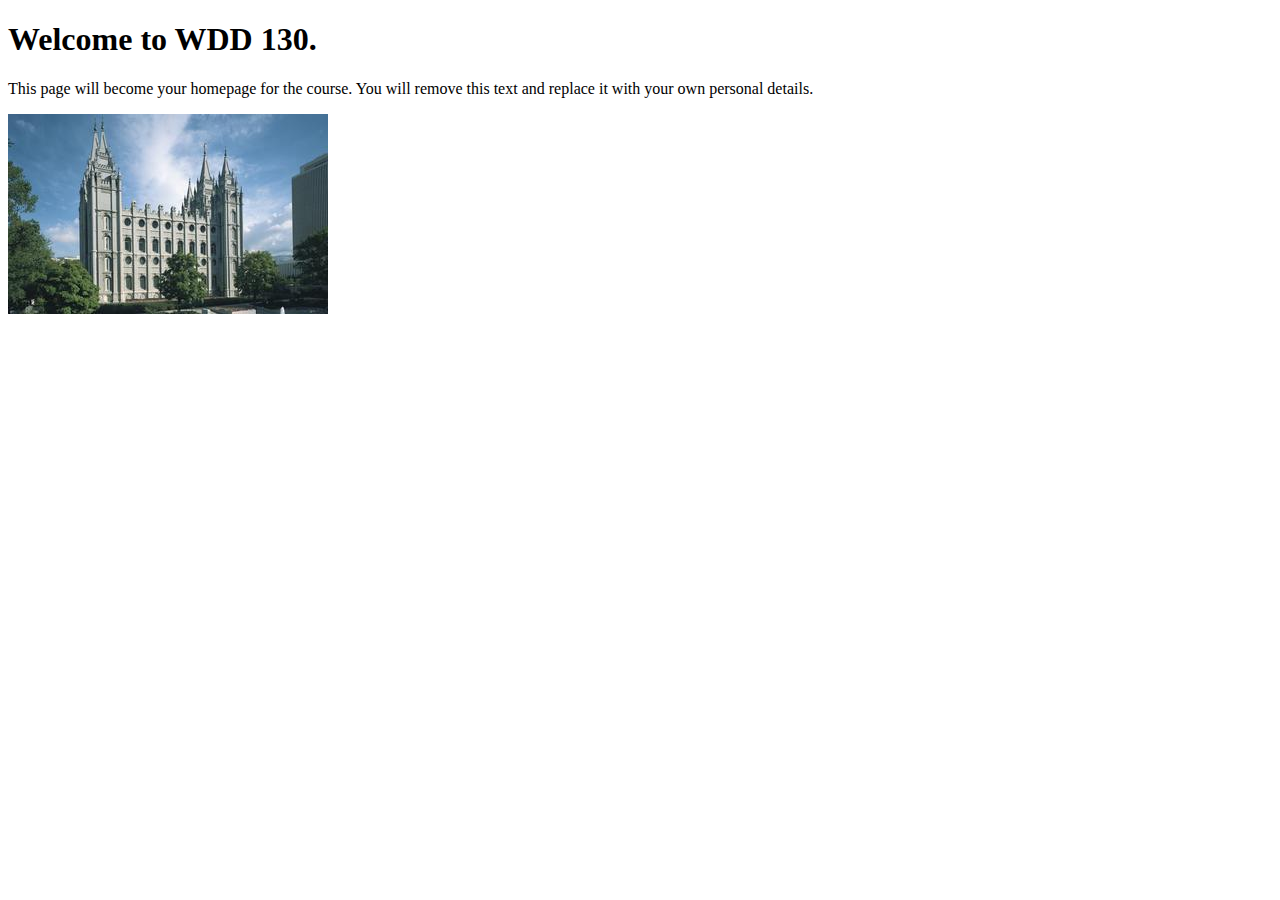
<file: index.html>
<!DOCTYPE html>
<html lang="en">
<head>
    <meta charset="UTF-8">
    <meta name="viewport" content="width=device-width, initial-scale=1.0">
    <title>WDD 130 | Personal Homepage</title>
</head>
<body>
    <h1>Welcome to WDD 130.</h1>
    <p>This page will become your homepage for the course. You will remove this text and replace it with your own personal details.</p>

    <img src="images/salt-lake-temple.jpg" alt="The Salt Lake Temple.">
</body>
</html>
</file>
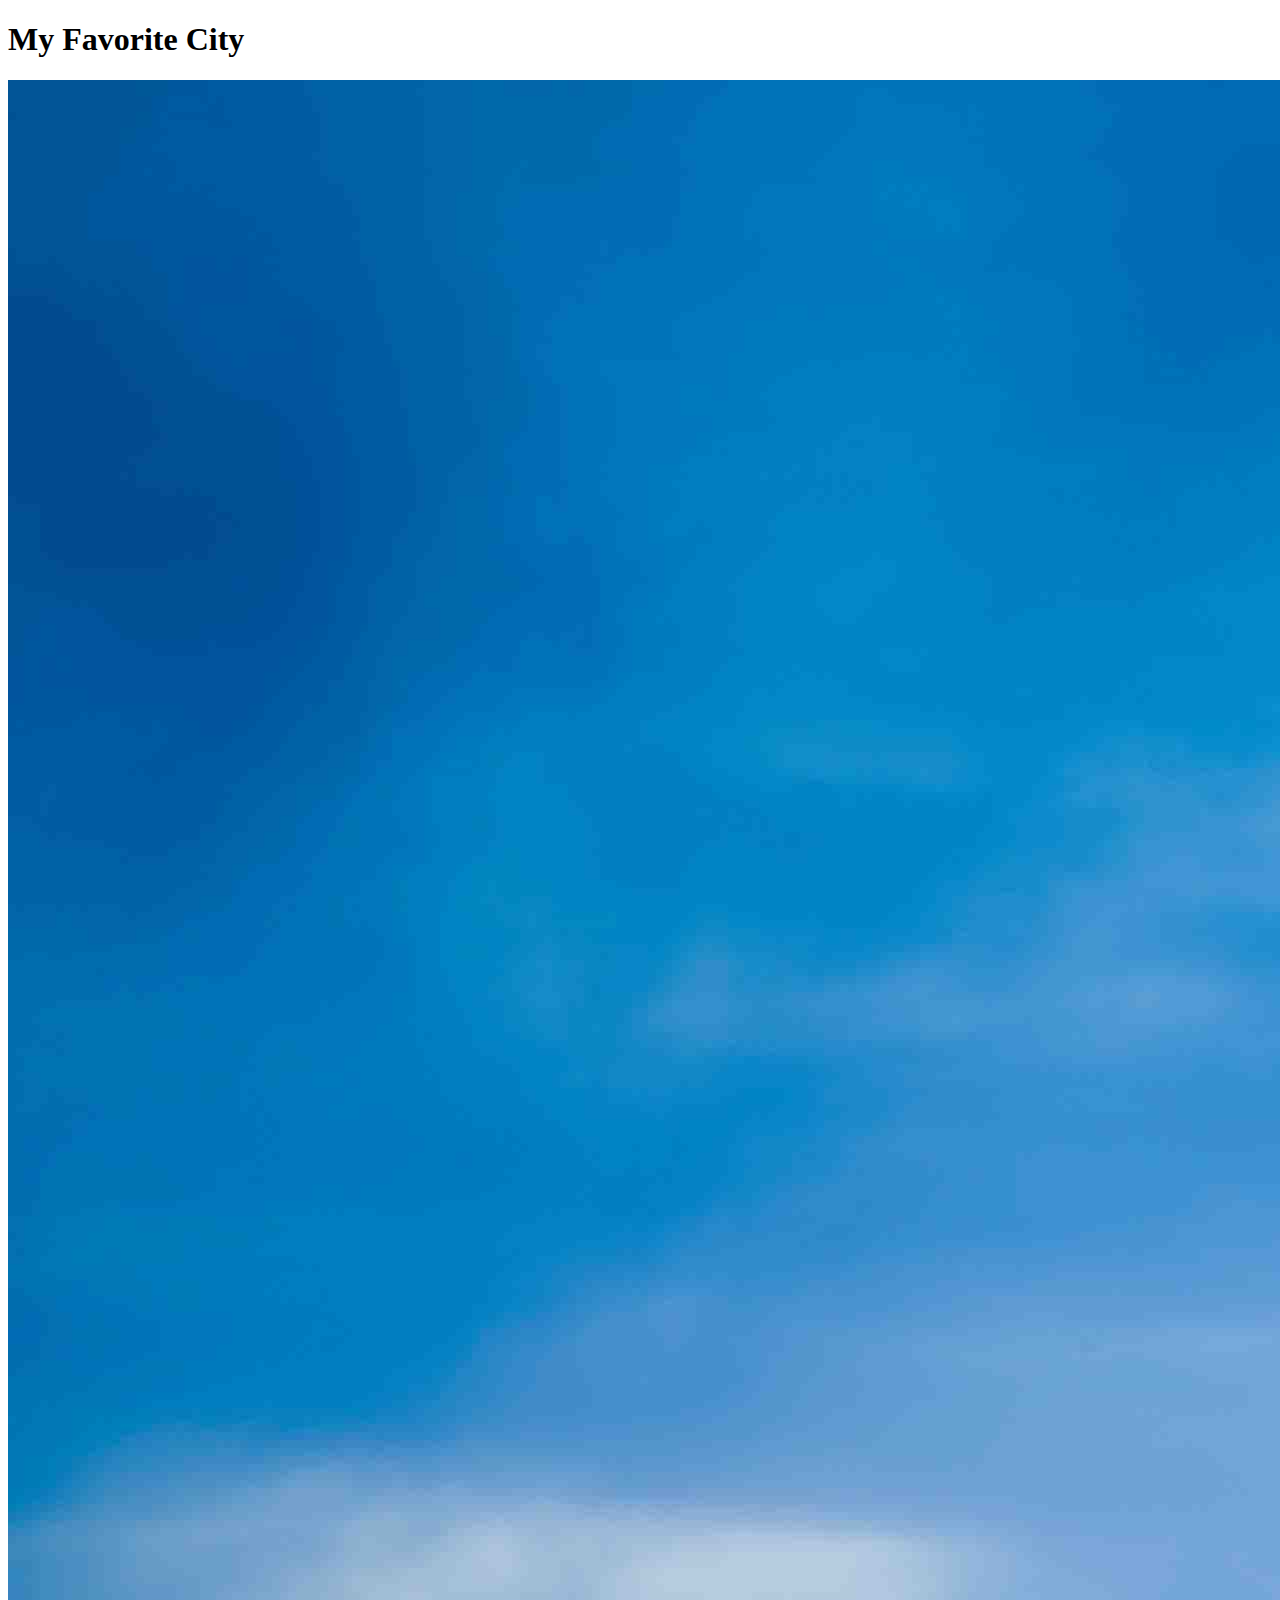
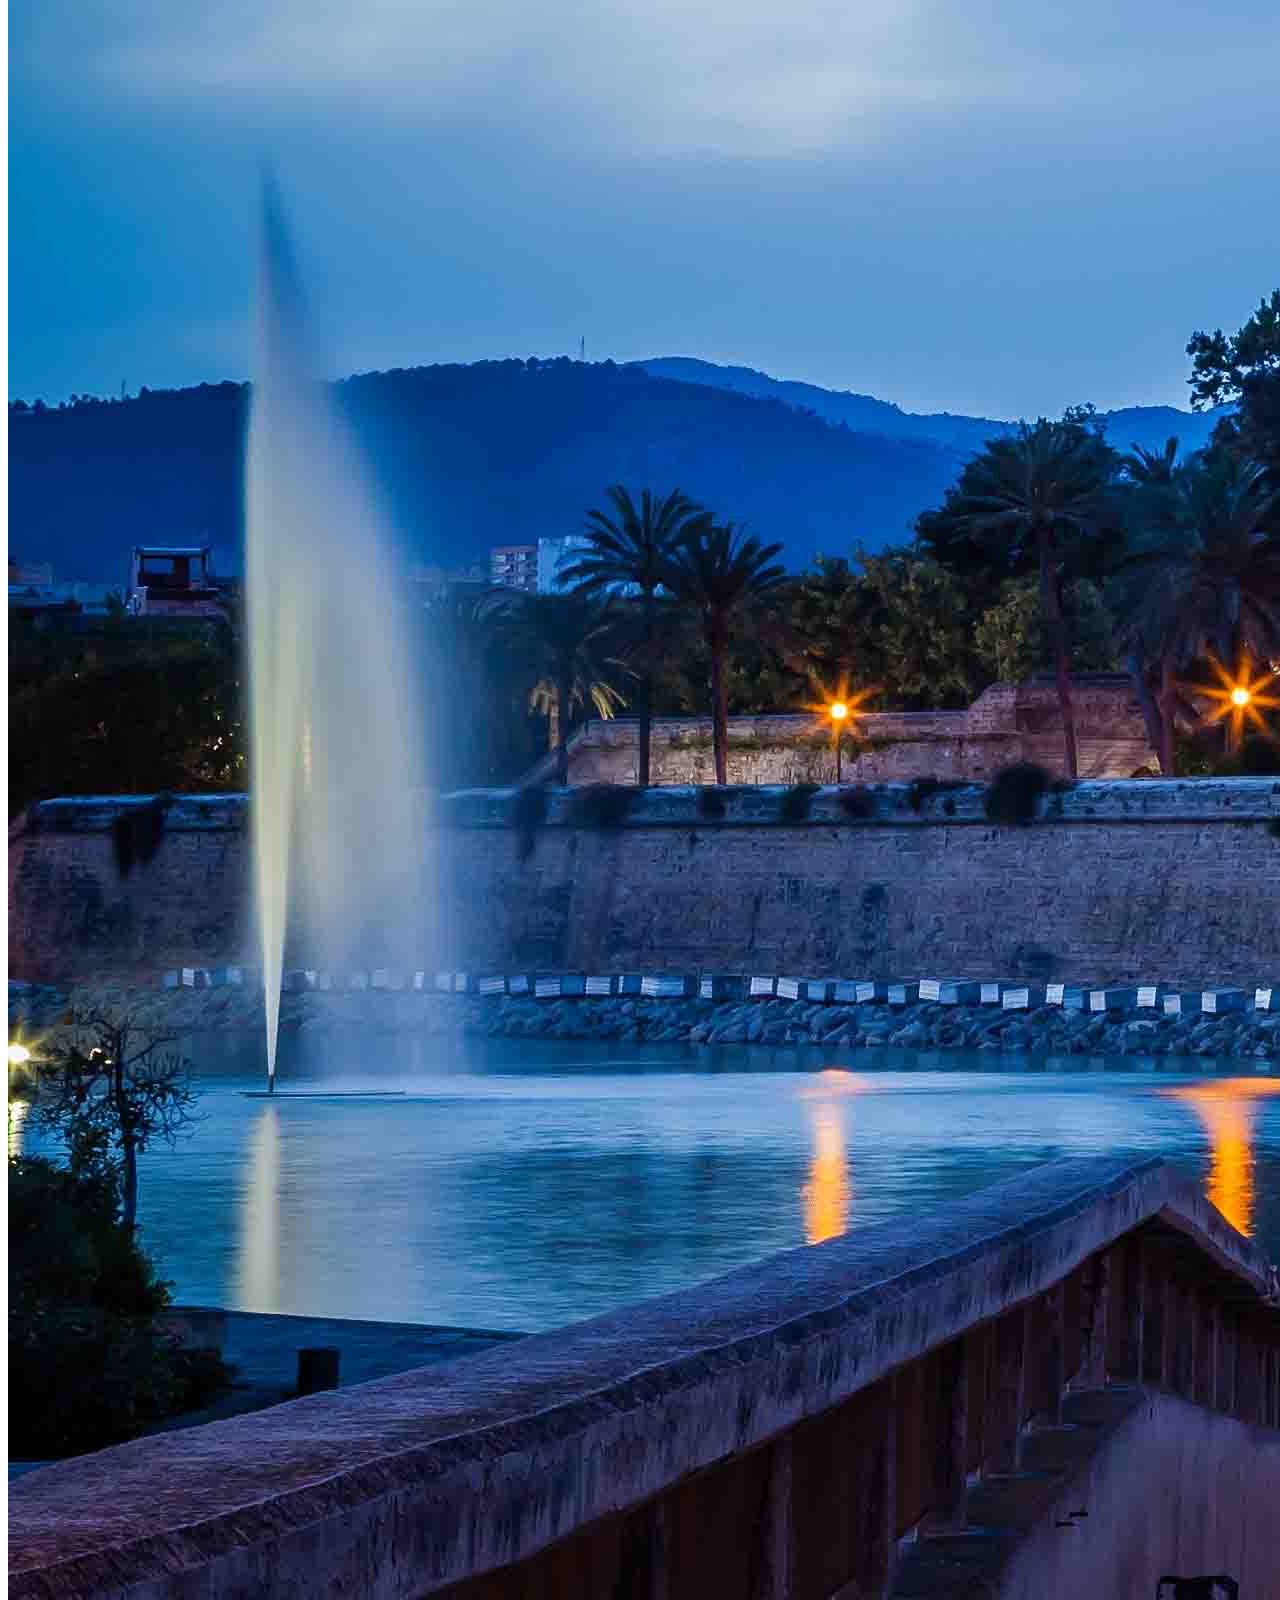
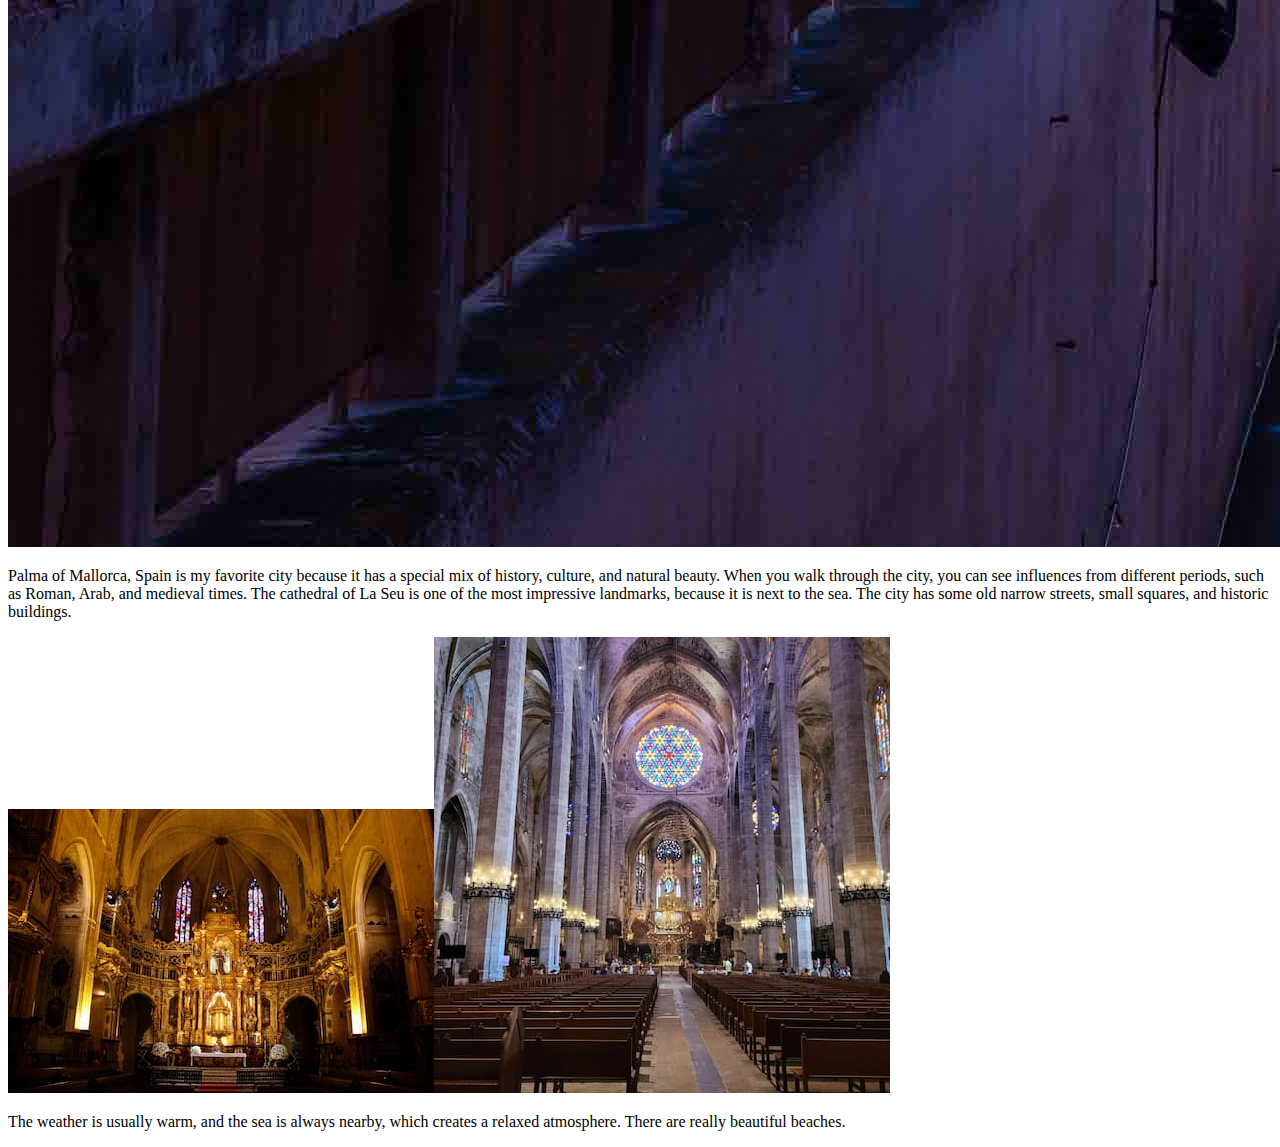
<file: week01/favorite-city.html>
<!DOCTYPE html>
<html lang="en">

<head>
    <meta charset="UTF-8">
    <meta name="viewport" content="width=device-width, initial-scale=1.0">
    <title>My Favorite City</title>
</head>

<body>
    <h1>My Favorite City</h1>
    <img src="images/catedral-palma.jpg" alt="Cathedral Le Seu in Palma de Mallorca, Spain.">
    <p>Palma of Mallorca, Spain is my favorite city because it has a special mix of history,
        culture, and natural beauty. When you walk through the city, you can see influences from
        different periods, such as Roman, Arab, and medieval times. The cathedral of La Seu is one
        of the most impressive landmarks, because it is next to the sea. The city has some old
        narrow streets, small squares, and historic buildings.</p>
    <img src="images/interior-of-the-cathedral-of-palma.jpg"
      alt="View in the interior of the cathedral of Palma"><img
      src="images/2-interior-of-the-cathedral-of-palma.jpg"
      alt="Interior of the cathedral of Palma">
    <p>The weather is usually warm, and the sea is always nearby, which creates a relaxed
        atmosphere. There are really beautiful beaches.</p>
</body>

</html>
</file>
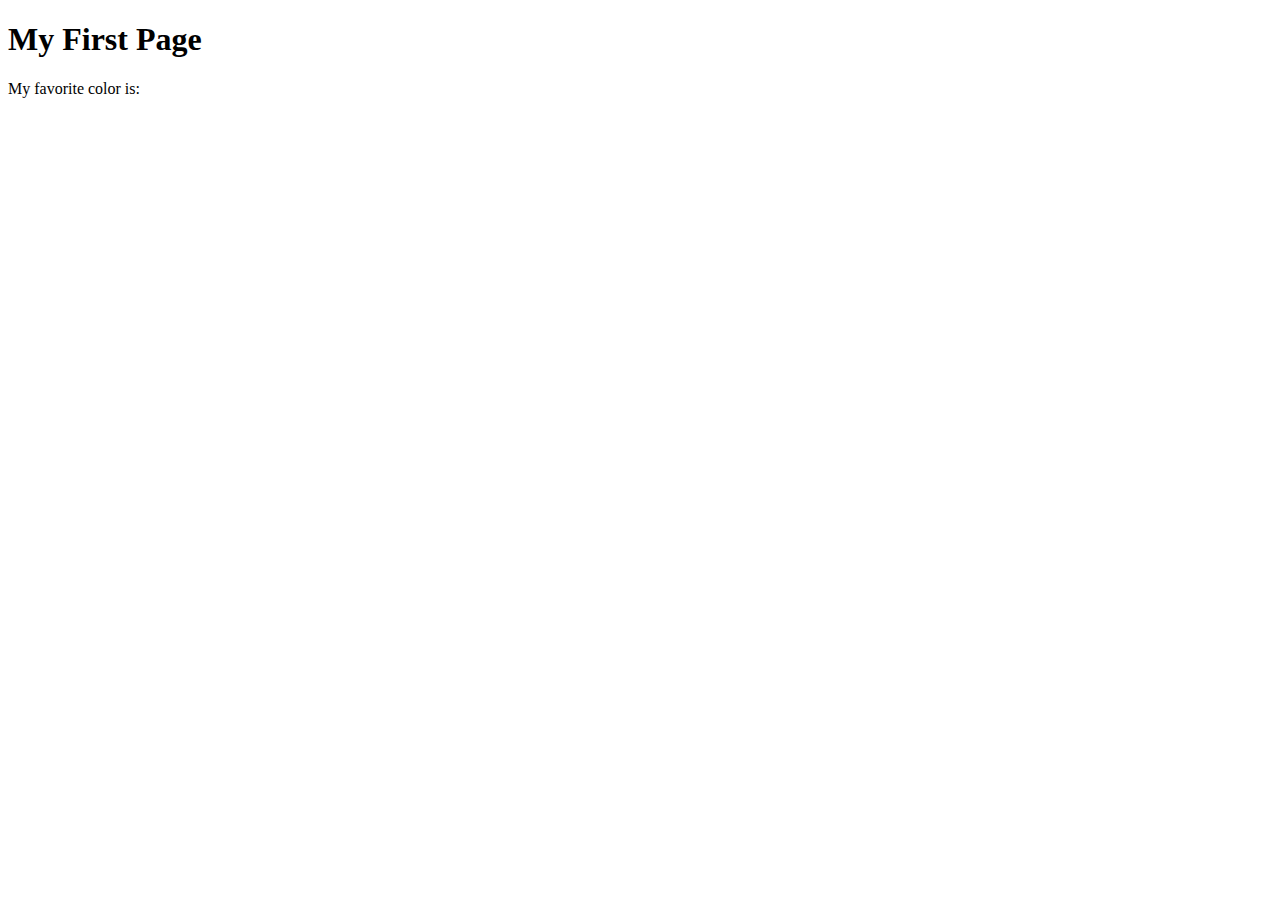
<file: week01/first-page.html>
<!DOCTYPE html>
<html lang="en">
<head>
    <meta charset="UTF-8">
    <meta name="viewport" content="width=device-width, initial-scale=1.0">
    <title>My First Page</title>
</head>
<body>
    <h1>My First Page</h1>
    <p>My favorite color is: </p>
</body>
</html>
</file>
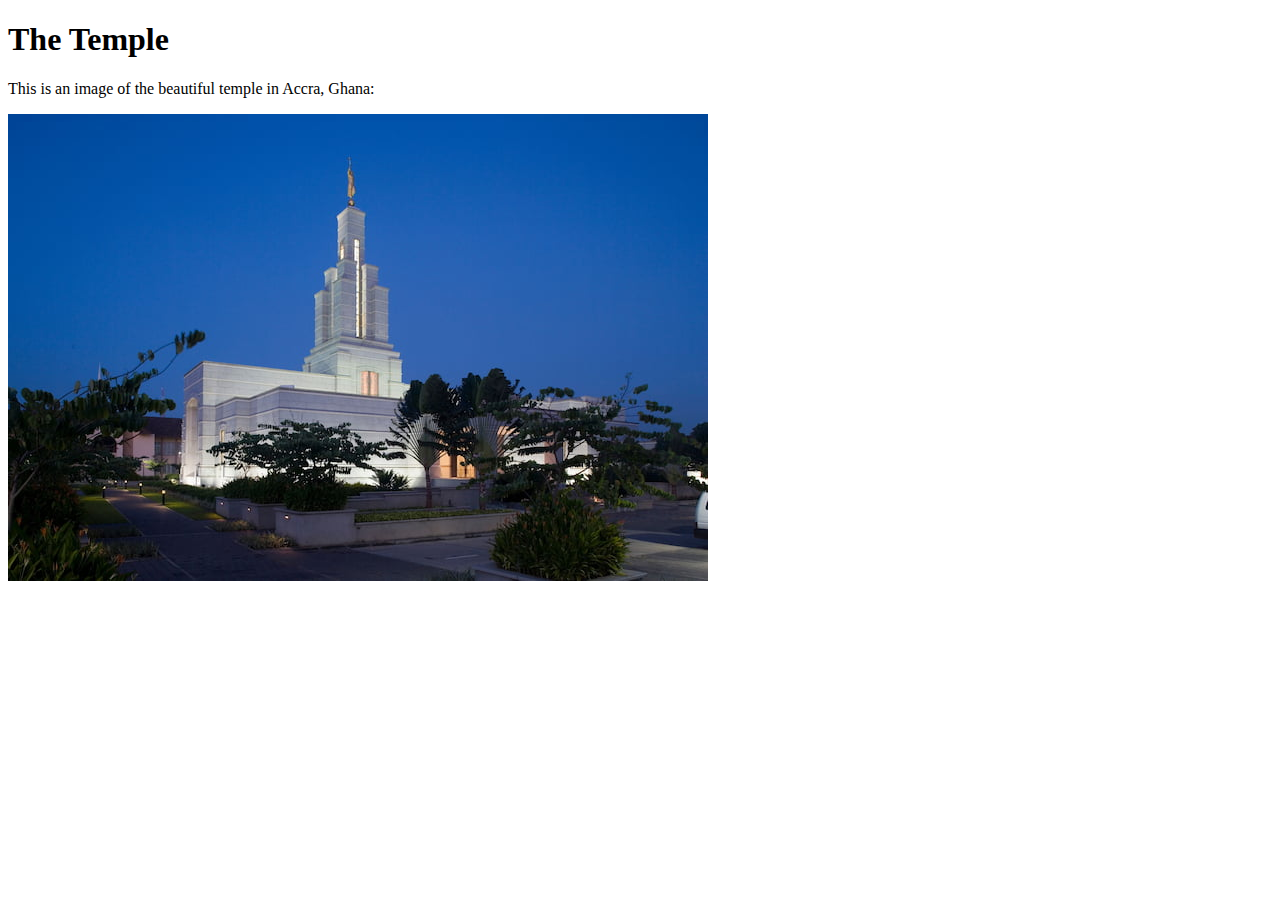
<file: week01/images-solution.html>
<!DOCTYPE html>
<html lang="en">
<head>
    <meta charset="UTF-8">
    <meta name="viewport" content="width=device-width, initial-scale=1.0">
    <title>Temple Image</title>
</head>
<body>
    <h1>The Temple</h1>
    <p>This is an image of the beautiful temple in Accra, Ghana:</p>
    <img src="images/temple-small.jpg" alt="The Accra Ghana Temple">
    
</body>
</html>
</file>
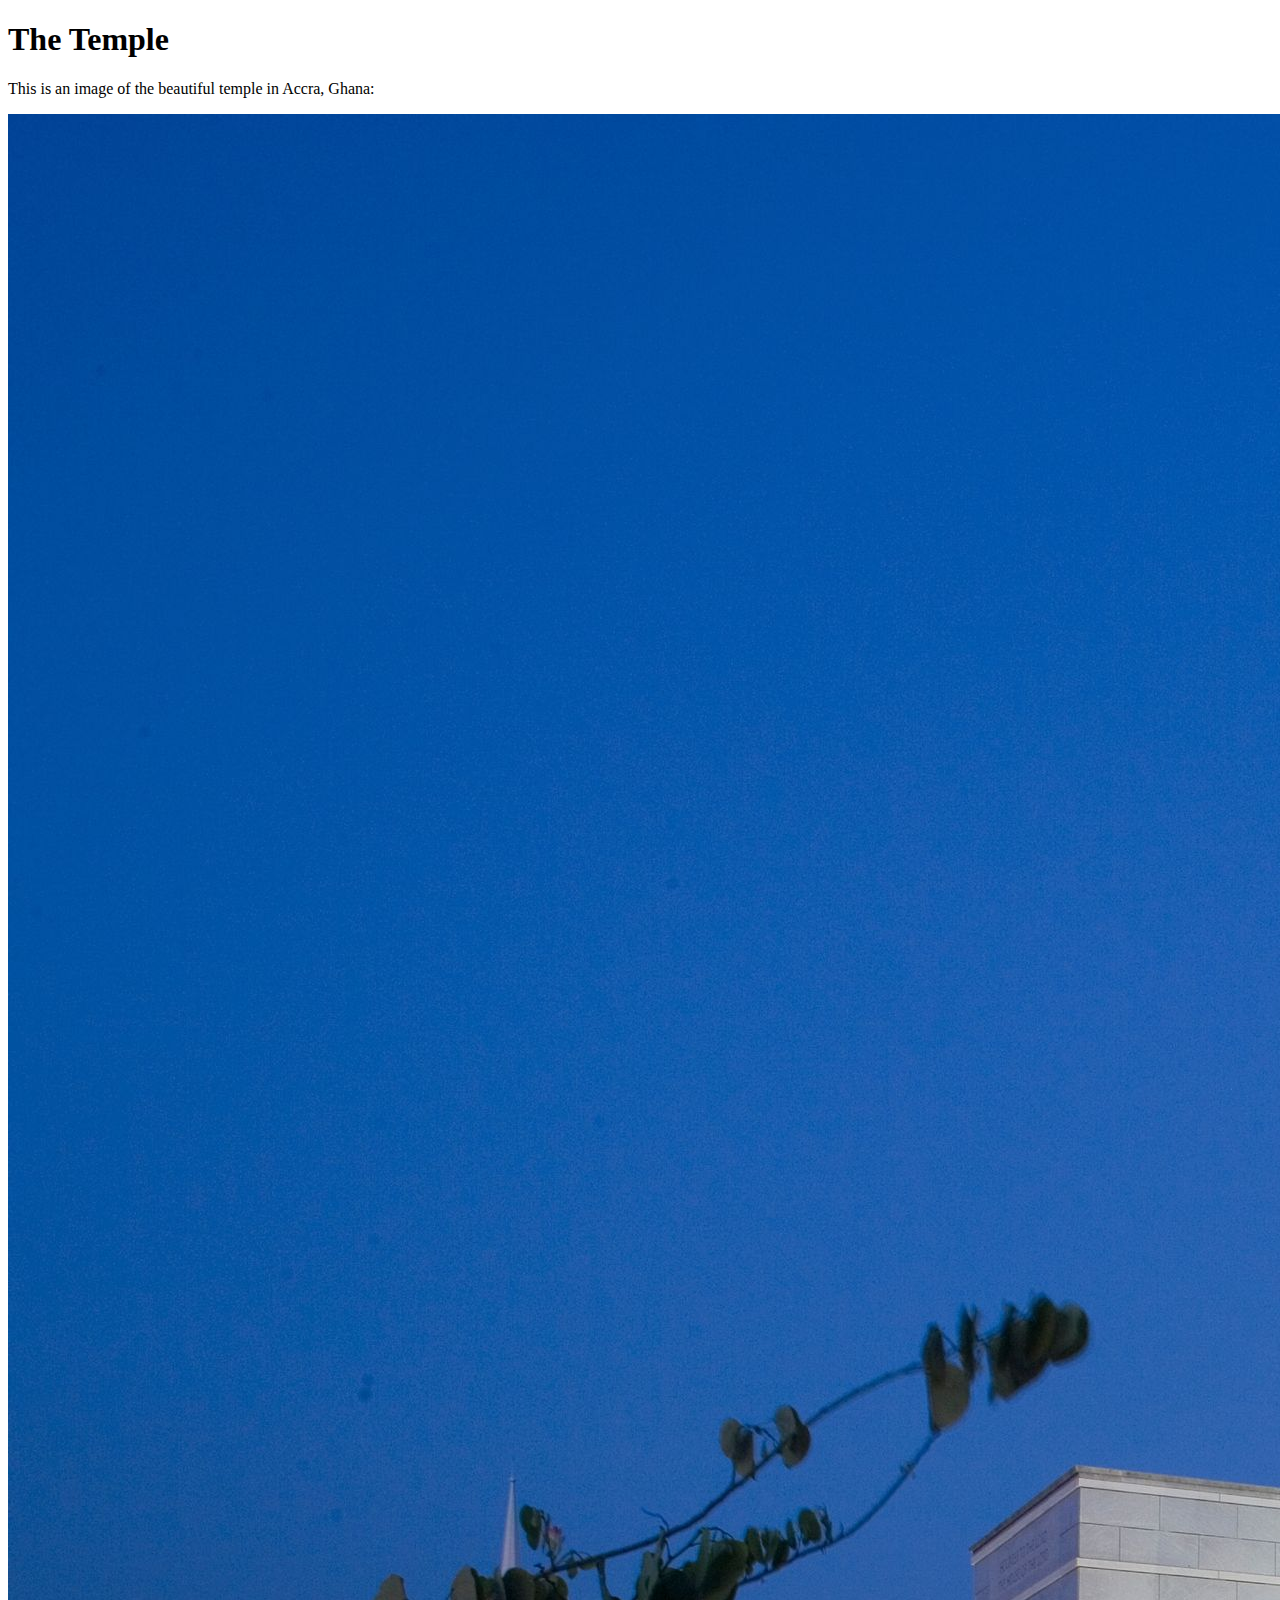
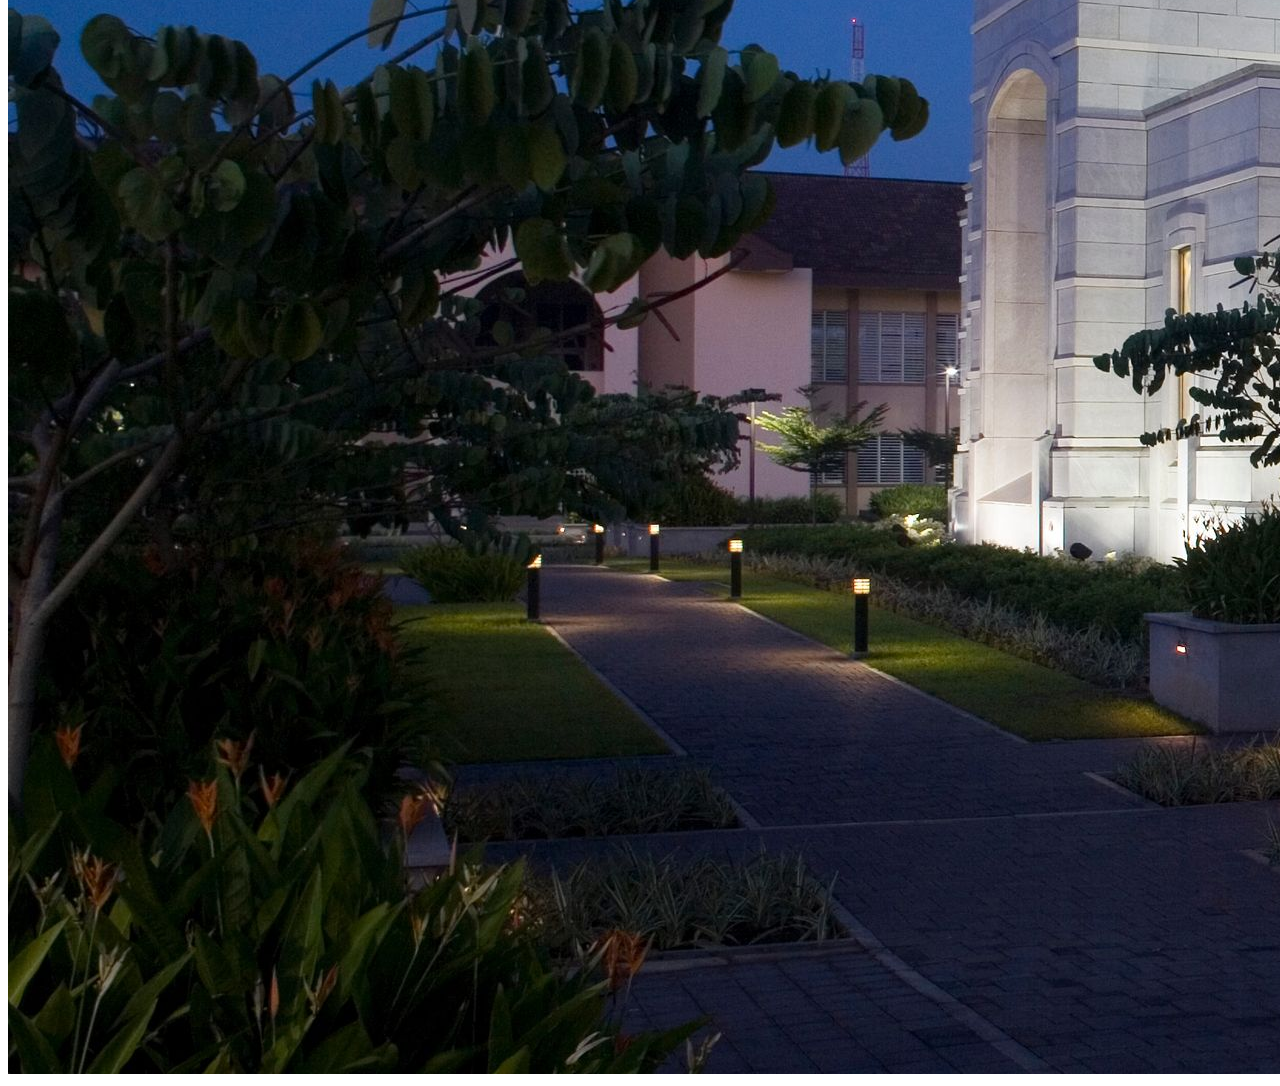
<file: week01/images.html>
<!DOCTYPE html>
<html lang="en">
<head>
    <meta charset="UTF-8">
    <meta name="viewport" content="width=device-width, initial-scale=1.0">
    <title>Temple Image</title>
</head>
<body>
    <h1>The Temple</h1>
    <p>This is an image of the beautiful temple in Accra, Ghana:</p>
    <img src="images/temple-large.jpeg" alt="The Accra Ghana Temple">
    
</body>
</html>
</file>
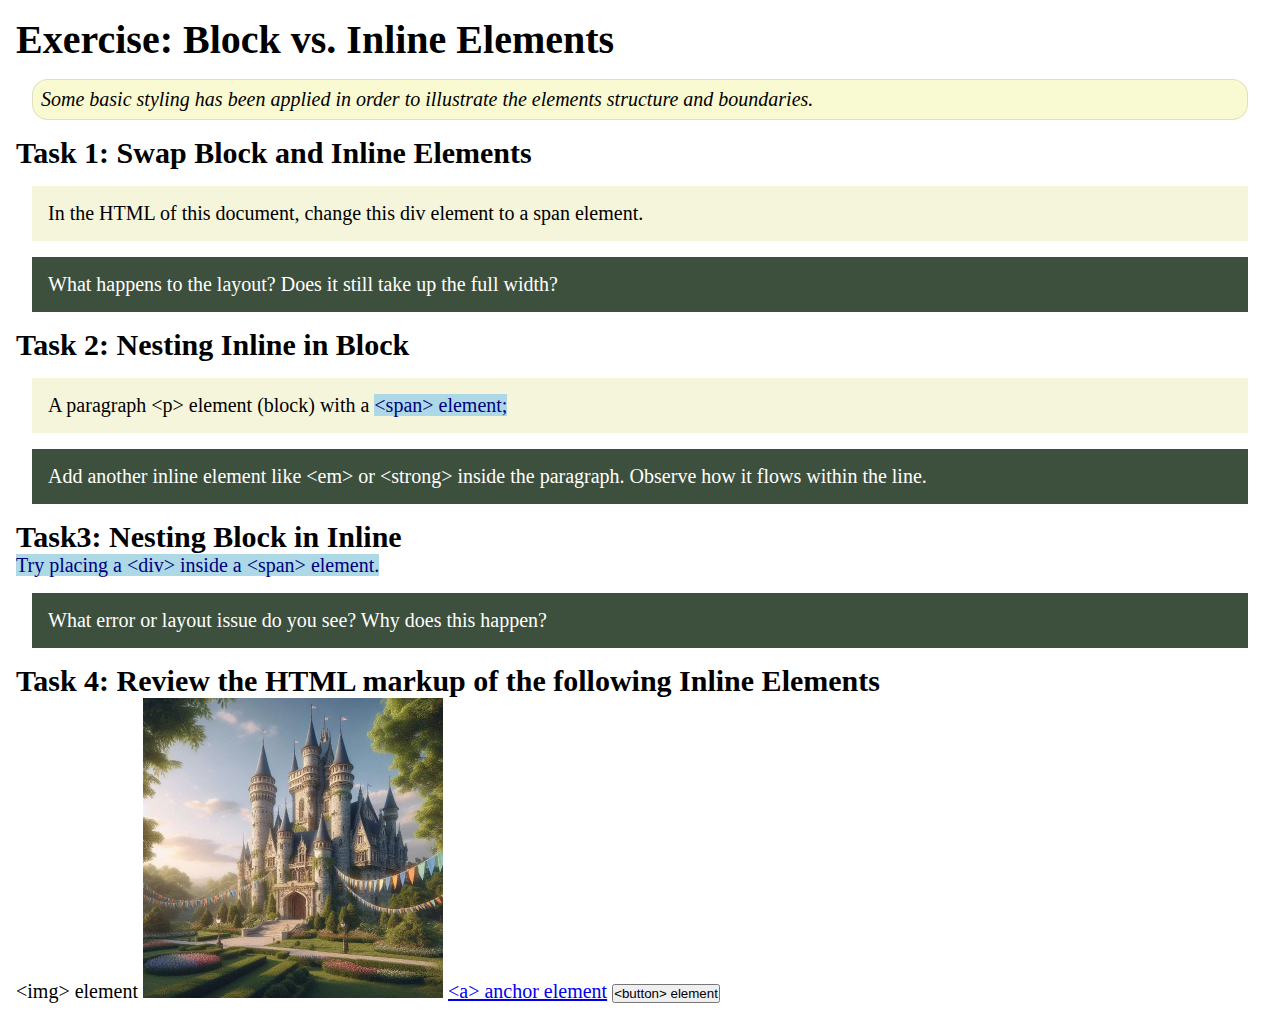
<file: week02/block-vs-inline.html>
<!DOCTYPE html>
<html lang="en">

<head>
    <meta charset="UTF-8">
    <meta name="viewport" content="width=device-width, initial-scale=1.0">
    <title>Exercise: Block vs. Inline Elements</title>
    <link rel="stylesheet" href="styles/block-vs-inline.css">
</head>

<body>
    <main>
        <h1>Exercise: Block vs. Inline Elements</h1>
        <p class="note">Some basic styling has been applied in order to illustrate the elements structure and
            boundaries.</p>

        <h2>Task 1: Swap Block and Inline Elements</h2>
        <div>In the HTML of this document, change this div element to a span element.</div>

        <p class="question">What happens to the layout? Does it still take up the full width?</p>

        <h2>Task 2: Nesting Inline in Block</h2>
        <p>A paragraph &lt;p&gt; element (block) with a <span>&lt;span&gt; element;</span></p>
        <p class="question">Add another inline element like &lt;em&gt; or &lt;strong&gt; inside the paragraph. Observe
            how it flows within the line.</p>

        <h2>Task3: Nesting Block in Inline</h2>
        <span>Try placing a &lt;div&gt; inside a &lt;span&gt; element.</span>
            <p class="question">What error or layout issue do you see? Why does this happen?</p>


            <h2>Task 4: Review the HTML markup of the following Inline Elements</h2>
        &lt;img&gt; element
        <img src="images/castle.webp" alt="placeholder image (images are inline)" width="300" height="300">
        <a href="https://churchofjesuschrist.org">&lt;a&gt; anchor element</a>
        <button type="button">&lt;button&gt; element</button>
    </main>
</body>

</html>
</file>
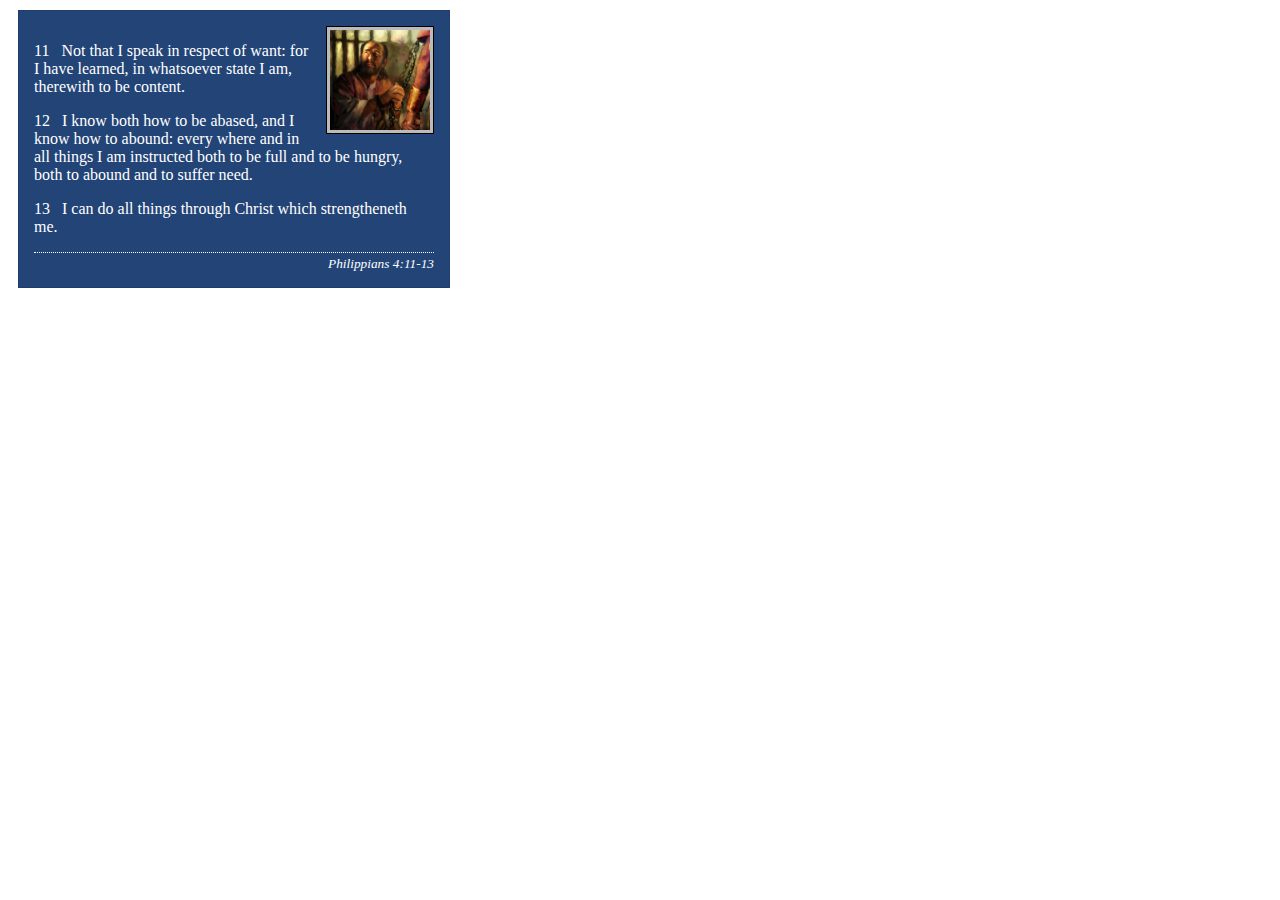
<file: week02/box-model-solution.html>
<!DOCTYPE html>
<html lang="en">
<head>
    <meta charset="UTF-8">
    <meta name="viewport" content="width=device-width, initial-scale=1.0">
    <title>Box Model Activity</title>
    <link rel="stylesheet" href="styles/box-model-solution.css">
</head>
<body>
    <main>
        <div class="callout">
            <img src="images/apostle-paul-imprisoned.webp" alt="Paul the Apostle - Imprisoned in Rome" width="200" height="200">
            <blockquote>
                <p>11 &nbsp; Not that I speak in respect of want: for I have learned, in whatsoever state I am, therewith to be content.</p>
                <p>12 &nbsp; I know both how to be abased, and I know how to abound: every where and in all things I am instructed both to be full and to be hungry, both to abound and to suffer need.</p>
                <p>13 &nbsp; I can do all things through Christ which strengtheneth me.</p>
            </blockquote>
            <cite>Philippians 4:11-13</cite>
        </div>
    </main>
</body>
</html>
</file>
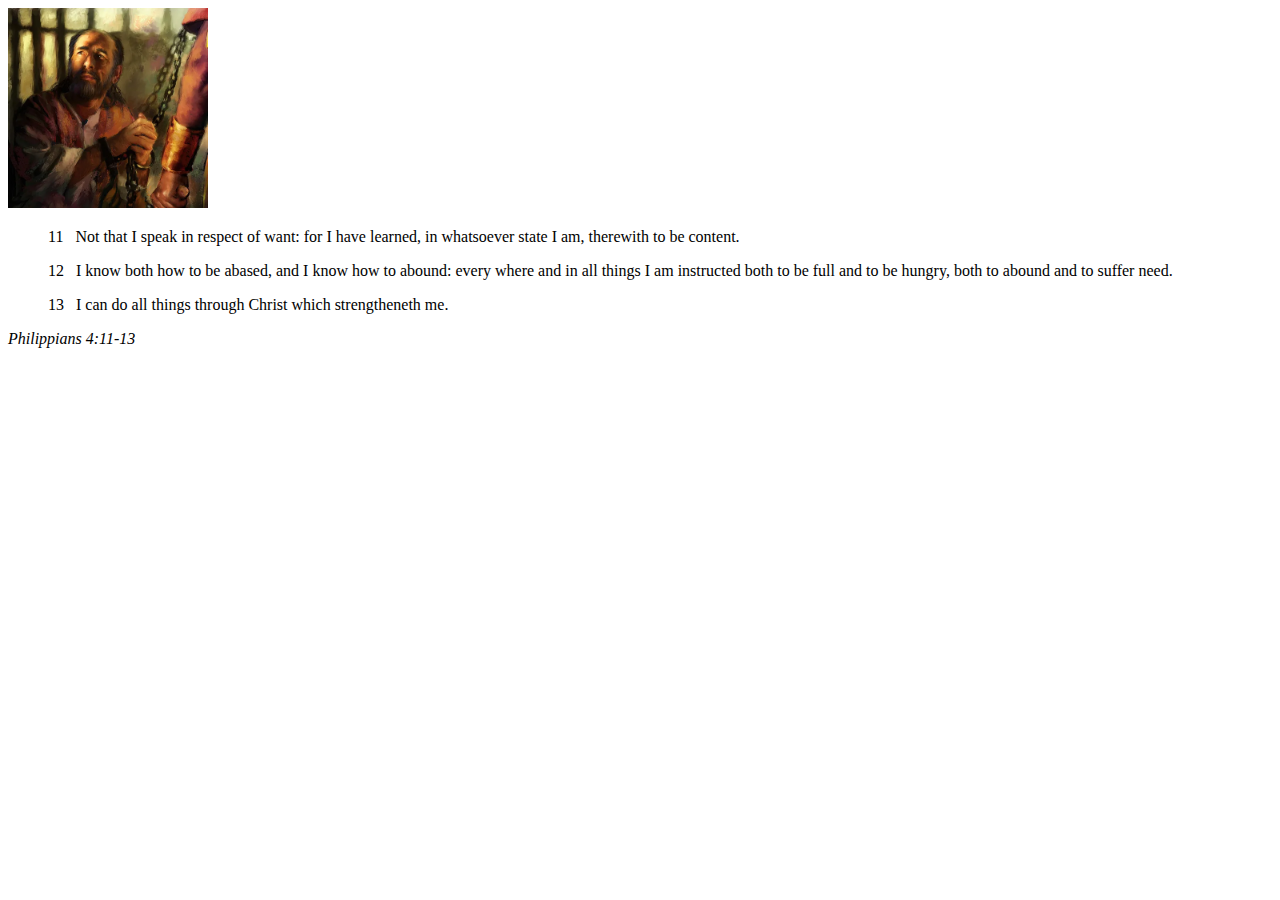
<file: week02/box-model.html>
<!DOCTYPE html>
<html lang="en">
<head>
    <meta charset="UTF-8">
    <meta name="viewport" content="width=device-width, initial-scale=1.0">
    <title>Box Model Activity</title>
</head>
<body>
    <main>
        <div class="callout">
            <img src="images/apostle-paul-imprisoned.webp" alt="Paul the Apostle - Imprisoned in Rome" width="200" height="200">
            <blockquote>
                <p>11 &nbsp; Not that I speak in respect of want: for I have learned, in whatsoever state I am, therewith to be content.</p>
                <p>12 &nbsp; I know both how to be abased, and I know how to abound: every where and in all things I am instructed both to be full and to be hungry, both to abound and to suffer need.</p>
                <p>13 &nbsp; I can do all things through Christ which strengtheneth me.</p>
            </blockquote>
            <cite>Philippians 4:11-13</cite>
        </div>
    </main>
</body>
</html>
</file>
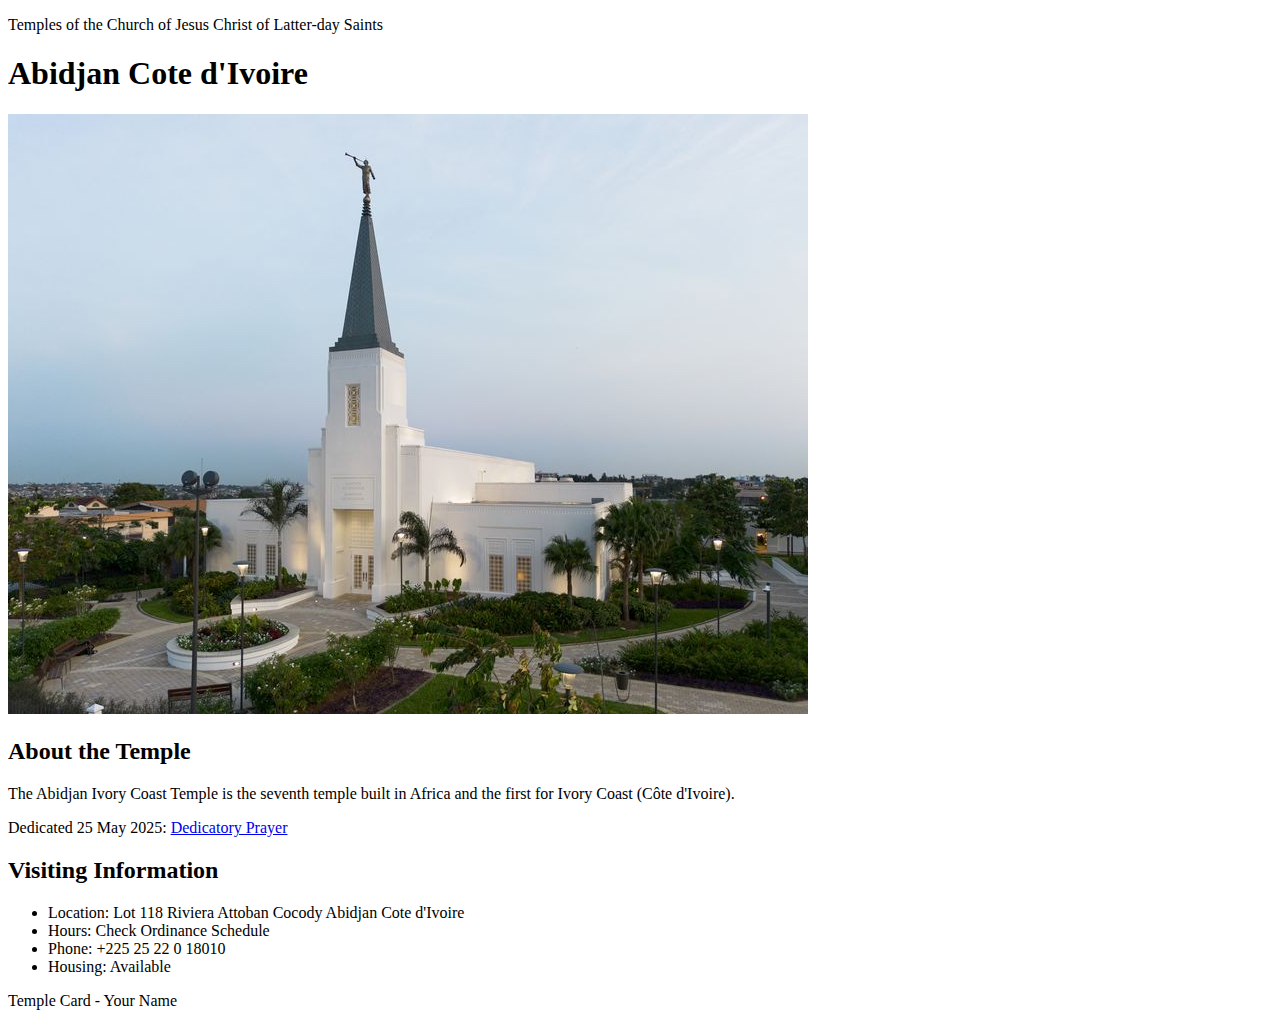
<file: week02/temple.html>
<!DOCTYPE html>
<html lang="en">

<head>
    <meta charset="UTF-8">
    <meta name="viewport" content="width=device-width, initial-scale=1.0">
    <title>Temple Card - Abidjan Cote d'Ivoire</title>
</head>

<body>
    <header>
        <p>Temples of the Church of Jesus Christ of Latter-day Saints</p>
    </header>
    <main>
        <h1>Abidjan Cote d'Ivoire</h1>
        <picture>
            <img src="images/abidjan-ivory-coast.jpeg" alt="Abidjan Cote d'Ivoire Temple">
        </picture>
        <section>
            <h2>About the Temple</h2>
            <p>The Abidjan Ivory Coast Temple is the seventh temple built in Africa and the first for Ivory Coast (Côte
                d'Ivoire).</p>
            <p>Dedicated 25 May 2025: <a
                    href="https://www.churchofjesuschrist.org/temples/dedicatory-prayer/abidjan-ivory-coast-temple/2025-05-25?lang=eng"
                    target="_blank" rel="noopener noreferrer">Dedicatory Prayer</a></p>
        </section>
        <section>
            <h2>Visiting Information</h2>
            <ul>
                <li>Location: Lot 118 Riviera Attoban Cocody Abidjan Cote d'Ivoire</li>
                <li>Hours: Check Ordinance Schedule</li>
                <li>Phone: +225 25 22 0 18010</li>
                <li>Housing: Available</li>
            </ul>
        </section>
    </main>
    <footer>
        <p>Temple Card - Your Name</p>
    </footer>
</body>

</html>
</file>
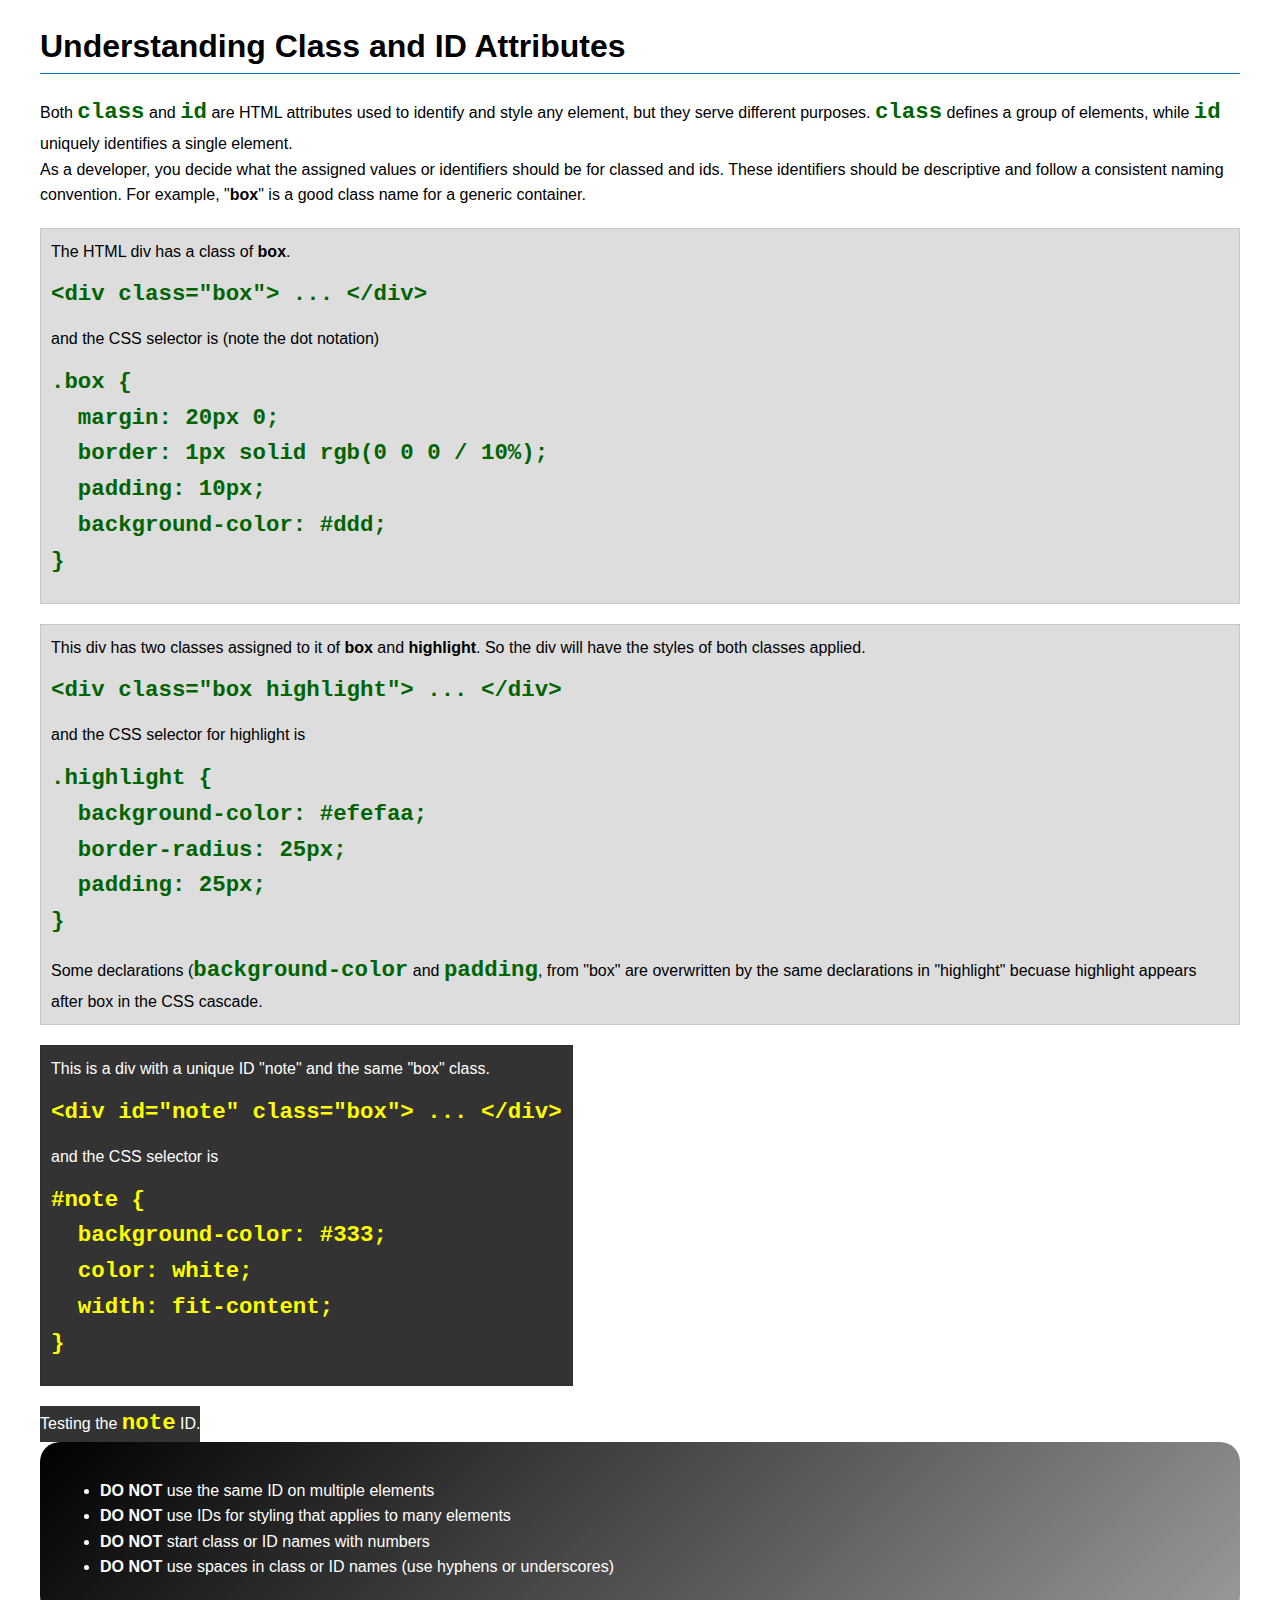
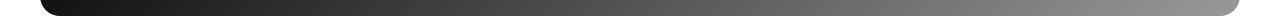
<file: week03/class-and-id.html>
<!DOCTYPE html>
<html lang="en">

<head>
    <meta charset="UTF-8">
    <meta name="viewport" content="width=device-width, initial-scale=1.0">
    <title>Class vs ID Attributes</title>
    <link rel="stylesheet" href="styles/class-and-id.css">
</head>

<body>
    <h1>Understanding Class and ID Attributes</h1>
    <p>Both <code>class</code> and <code>id</code> are HTML attributes used to identify and style
        any element, but they
        serve different purposes. <code>class</code> defines a group of elements, while
        <code>id</code> uniquely
        identifies a single element.
    </p>
    <p>As a developer, you decide what the assigned values or identifiers should be for classed and
        ids. These
        identifiers should be
        descriptive and follow a consistent naming convention. For example, "<strong>box</strong>"
        is a good class name
        for a generic container.</p>
    <div class="box">
        <p>The HTML div has a class of <strong>box</strong>.</p>
        <pre><code class="html">&lt;div class="box"&gt; ... &lt;/div&gt;</code></pre>
        and the CSS selector is (note the dot notation)
        <pre><code class="css">.box {
  margin: 20px 0;
  border: 1px solid rgb(0 0 0 / 10%);
  padding: 10px;
  background-color: #ddd; 
}</code></pre>
    </div>

    <div class="box">
        <p>This div has two classes assigned to it of <strong>box</strong> and
            <strong>highlight</strong>. So the div
            will have the styles of both classes applied.
        </p>
        <pre><code class="html">&lt;div class="box highlight"&gt; ... &lt;/div&gt;</code></pre>
        and the CSS selector for highlight is
        <pre><code class="css">.highlight {
  background-color: #efefaa;
  border-radius: 25px;
  padding: 25px;
}</code></pre>
        <p>Some declarations (<code>background-color</code> and <code>padding</code>, from "box" are
            overwritten by the same declarations in "highlight" becuase highlight appears after box
            in the CSS cascade.</p>
    </div>

    <div id="note" class="box">
        <p>This is a div with a unique ID "note" and the same "box" class.</p>
        <pre><code class="html">&lt;div id="note" class="box"&gt; ... &lt;/div&gt;</code></pre>
        and the CSS selector is
        <pre><code class="css">#note {
  background-color: #333;
  color: white;
  width: fit-content;
}</code></pre>
    </div>

    <div id="note">
        <p>Testing the <code>note</code> ID.</p>
    </div>

    <section id="best-practice">
        <ul>
            <li><strong>DO NOT</strong> use the same ID on multiple elements</li>
            <li><strong>DO NOT</strong> use IDs for styling that applies to many elements</li>
            <li><strong>DO NOT</strong> start class or ID names with numbers</li>
            <li><strong>DO NOT</strong> use spaces in class or ID names (use hyphens or underscores)
            </li>
        </ul>
    </section>


</body>

</html>
</file>
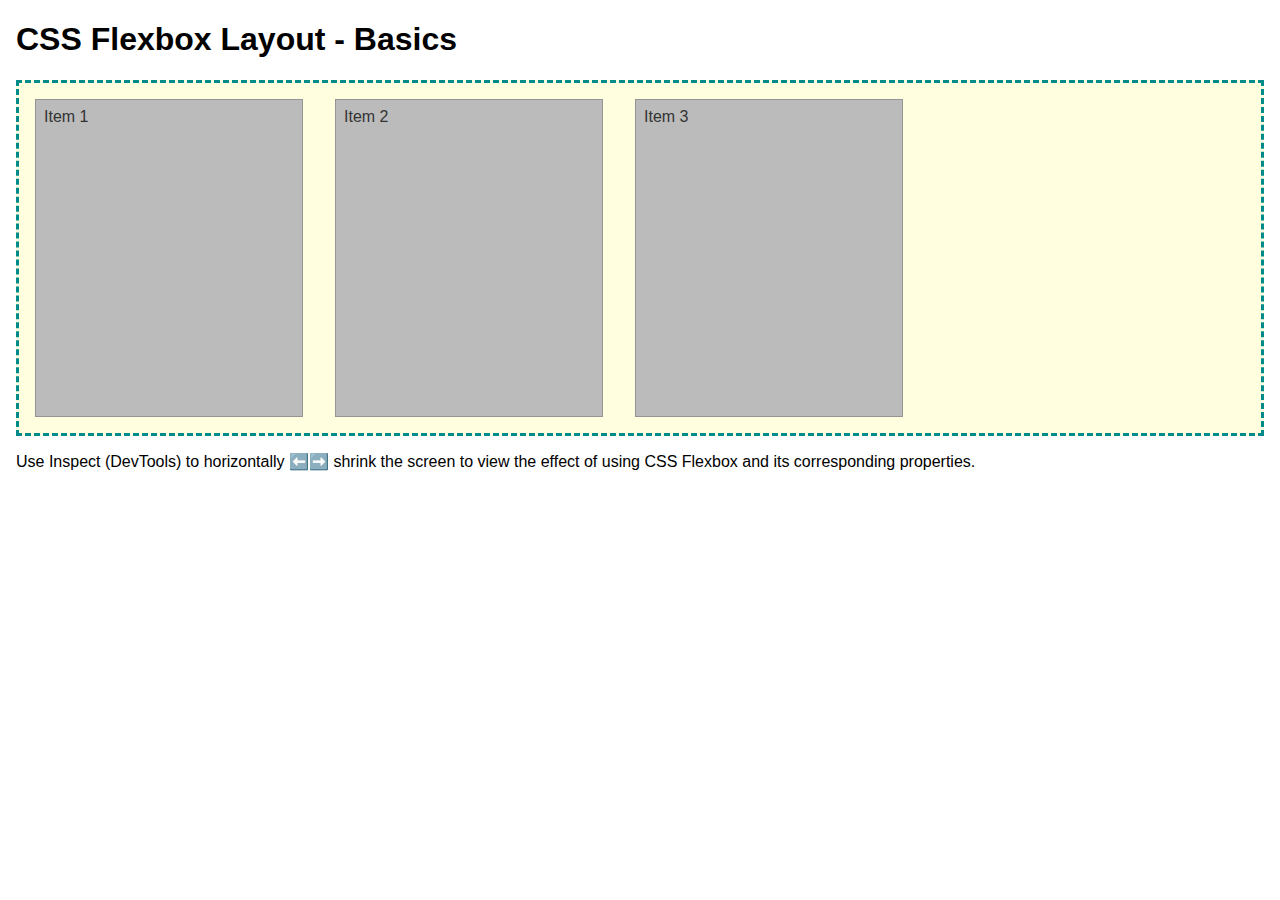
<file: week04/flexbox-layout.html>
<!DOCTYPE html>
<html lang="en">
<head>
    <meta charset="UTF-8">
    <meta name="viewport" content="width=device-width, initial-scale=1.0">
    <title>CSS Flexbox Layout - Basics</title>
    <link rel="stylesheet" href="styles/flexbox.css">
</head>
<body>
    <main>
        <h1>CSS Flexbox Layout - Basics</h1>
        <div class="flex-container">
            <div class="flex-item item1">Item 1</div>
            <div class="flex-item item2">Item 2</div>
            <div class="flex-item item3">Item 3</div>
        </div>
        <p>Use Inspect (DevTools) to horizontally ⬅️➡️ shrink the screen to view the effect of using CSS Flexbox and its corresponding properties.</p>
    </main>
</body>
</html>
</file>
<file: week02/styles/block-vs-inline.css>
* {
    margin: 0;
    padding: 0;
}

body {
    font-size: 20px;
    margin: 1rem;
}

p,
div {
    background-color: beige;
    margin: 1rem;
    padding: 1rem;
}

span {
    color: navy;
    background-color: lightblue;
}

code {
    margin: 0;
    padding: 0;
    color: green;
    font-size: 1.2rem;
}

.note {
    font-style: italic;
    background-color: lightgoldenrodyellow;
    border-radius: 1rem;
    border: 1px solid rgb(0 0 0 / 10%);
    margin: 1rem;
    padding: .5rem;
}

.question {
    background-color: #3d503d;
    color: #fff;
}
</file>
<file: week02/styles/box-model-solution.css>
.callout {
    max-width: 400px;
    margin: 10px;
    border: 1px solid rgba(0, 0, 0, .1);
    padding: 15px;
    background-color: #247;
    color: #fff;
}

.callout img {
    float: right;
    margin: 0 0 10px 15px;
    border: 1px solid #000;
    padding: 3px;
    background-color: #bbb;
    width: 100px;
    height: auto;

}

blockquote {
    margin: 0;
}

cite {
    display: block;
    border-top: 1px dotted #fff;
    padding-top: 3px;
    text-align: right;
    font-size: smaller;
}
</file>
<file: week03/styles/class-and-id.css>
body {
    font-family: Arial, sans-serif;
    line-height: 1.6;
    margin: 0;
    padding: 0 40px;
}

h1 {
    border-bottom: 1px solid rgb(0 110 182);
    padding-bottom: 0;
}



p {
    margin: 0;
}

code {
    color: darkgreen;
    font-weight: 700;
    font-size: 1.4rem;
}

/* Class examples - can be reused */

.box {
    margin: 20px 0;
    border: 1px solid rgb(0 0 0 / 10%);
    padding: 10px;
    background-color: #ddd; /* this is shorthand for #dddddd */
}

.highlight {
    background-color: #efefaa;
    border-radius: 25px;
    padding: 25px;
}

/* ID examples - should be unique */

#note {
    background-color: #333;
    color: white;
    width: fit-content;
}

#note code {
    color: yellow;
}

#best-practice {
    background: linear-gradient(135deg, #000 0%, #999 100%);
    color: white;
    border-radius: 20px;
    padding: 20px
}
</file>
<file: week04/styles/flexbox.css>
body {
    font-family: Helvetica, Arial, sans-serif;
    margin: 1rem;
}

.flex-container {
    border: 3px dashed darkcyan;
    background-color: lightyellow;
    display: flex;
    flex-wrap: wrap;
}

.flex-item {
    width: 250px;
    margin: 1rem;
    border: 1px solid rgb(0 0 0 / 20%);
    padding: 0.5rem;
    background-color: #bbb;
    color: #333;
}

.item1 {
    min-height: 100px;
}

.item2 {
    min-height: 200px;
}

.item3 {
    min-height: 300px;
}
</file>
